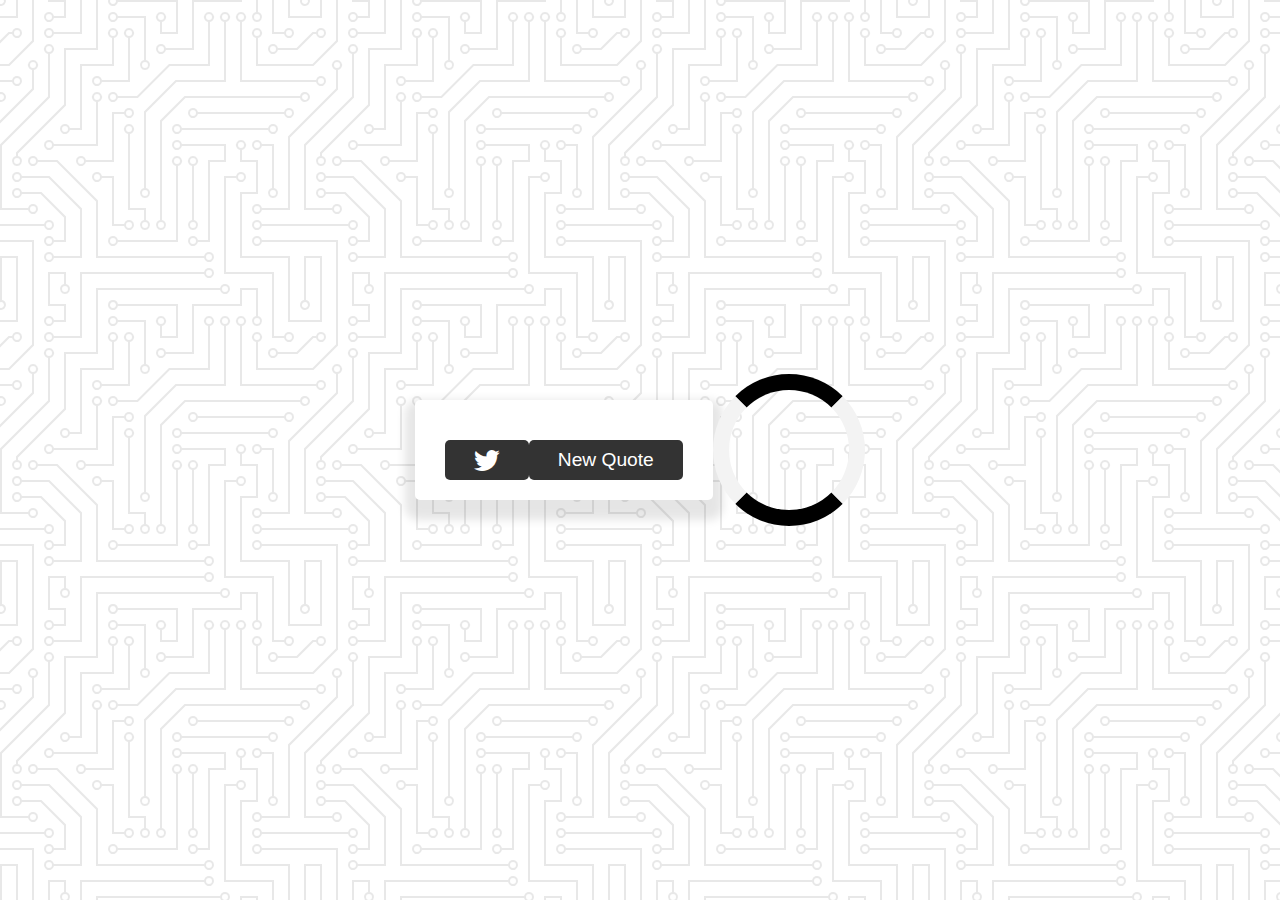
<file: quote_generator/index.html>
<!DOCTYPE html>
<html lang="en">
  <head>
    <meta charset="UTF-8" />
    <meta http-equiv="X-UA-Compatible" content="IE=edge" />
    <meta name="viewport" content="width=device-width, initial-scale=1.0" />
    <?xml version="1.0" encoding="UTF-8" standalone="no"?>
    <title>Quote Generator</title>
    <link
      rel="stylesheet"
      href="https://cdnjs.cloudflare.com/ajax/libs/font-awesome/6.1.1/css/all.min.css"
    />
    <link rel="stylesheet" href="./style.css" />
  </head>
  <body>
    <div class="quote_container" id="quote_container">
      <!-- Quote -->
      <div class="quote_text">
        <span id="quote"
          ><!--It is only with the heart that one can see rightly; what is essential is invisible to the eye.--></span
        >
      </div>
      <!-- Author -->
      <div class="quote_author">
        <span id="author"><!--Antoine de Saint Exupery--></span>
      </div>
      <!-- Buttons -->
      <div class="button_container">
        <button class="twitter_button" id="twitter" title="Tweet This!">
          <i class="fa-brands fa-twitter"></i>
        </button>
        <button id="new_quote" onclick="newQuote()">New Quote</button>
      </div>
    </div>
    <div class="loader" id="loader"></div>
    <!-- <script src="quotes.js"></script> -->
    <!-- <script src="app.js"></script> -->
    <script src="script.js"></script>
  </body>
</html>
</file>
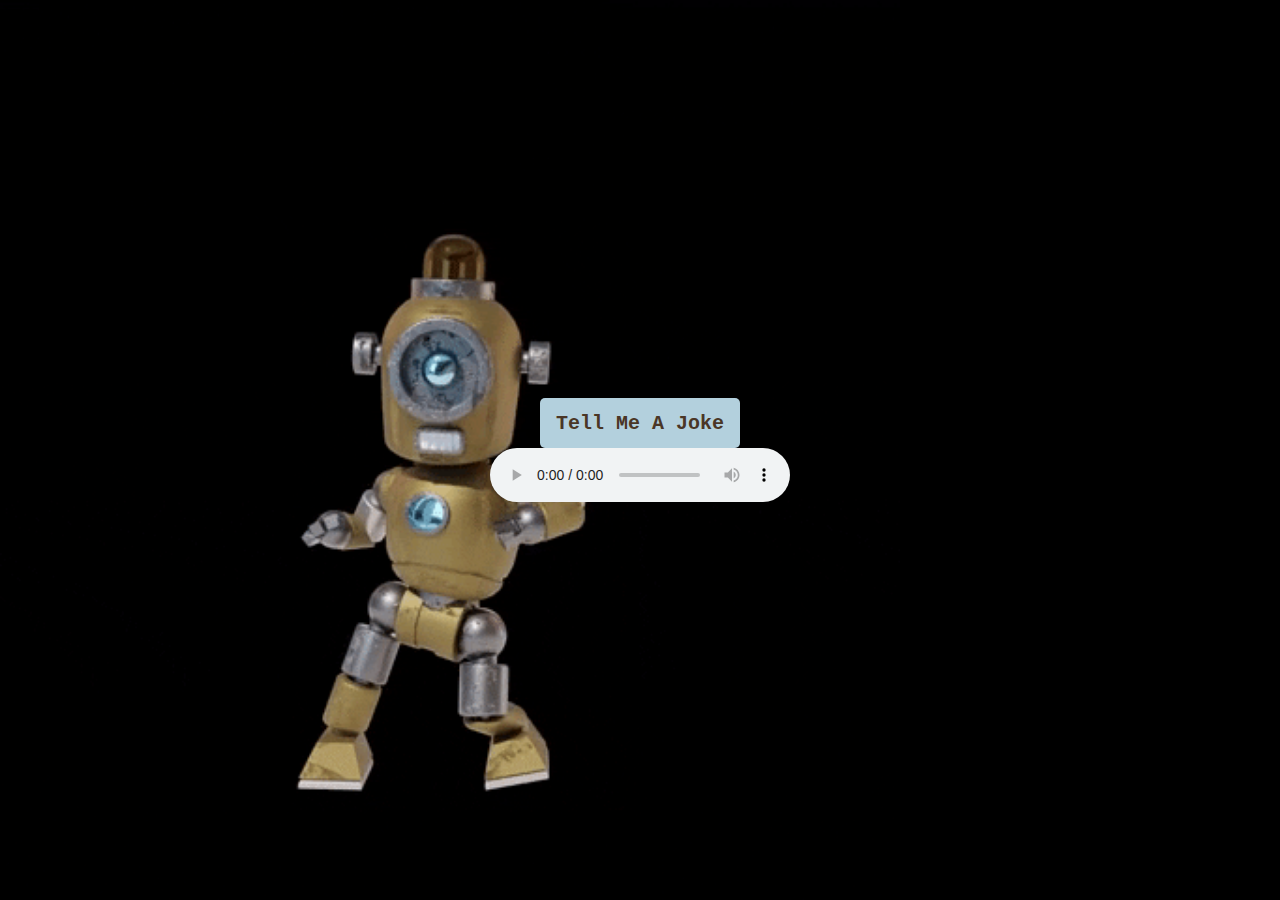
<file: joke_teller/joke_teller.html>
<!DOCTYPE html>
<html lang="en">
  <head>
    <meta charset="UTF-8" />
    <meta http-equiv="X-UA-Compatible" content="IE=edge" />
    <meta name="viewport" content="width=device-width, initial-scale=1.0" />
    <title>Joke Teller</title>
    <link rel="stylesheet" href="joke_teller.css" />
  </head>
  <body>
    <div class="container">
      <button id="button">Tell Me A Joke</button>
      <audio id="audio" controls></audio>
    </div>

    <script src="joke_teller.js"></script>
  </body>
</html>

<!--
<div style="width: 100%; height: 0; padding-bottom: 56%; position: relative">
  <iframe
    src="https://giphy.com/embed/cn2E4nKGGNb1eqAv3K"
    width="100%"
    height="100%"
    style="position: absolute"
    frameborder="0"
    class="giphy-embed"
    allowfullscreen
  ></iframe>
</div>
<p><a href="https://giphy.com/gifs/cn2E4nKGGNb1eqAv3K">via GIPHY</a></p>-->
</file>
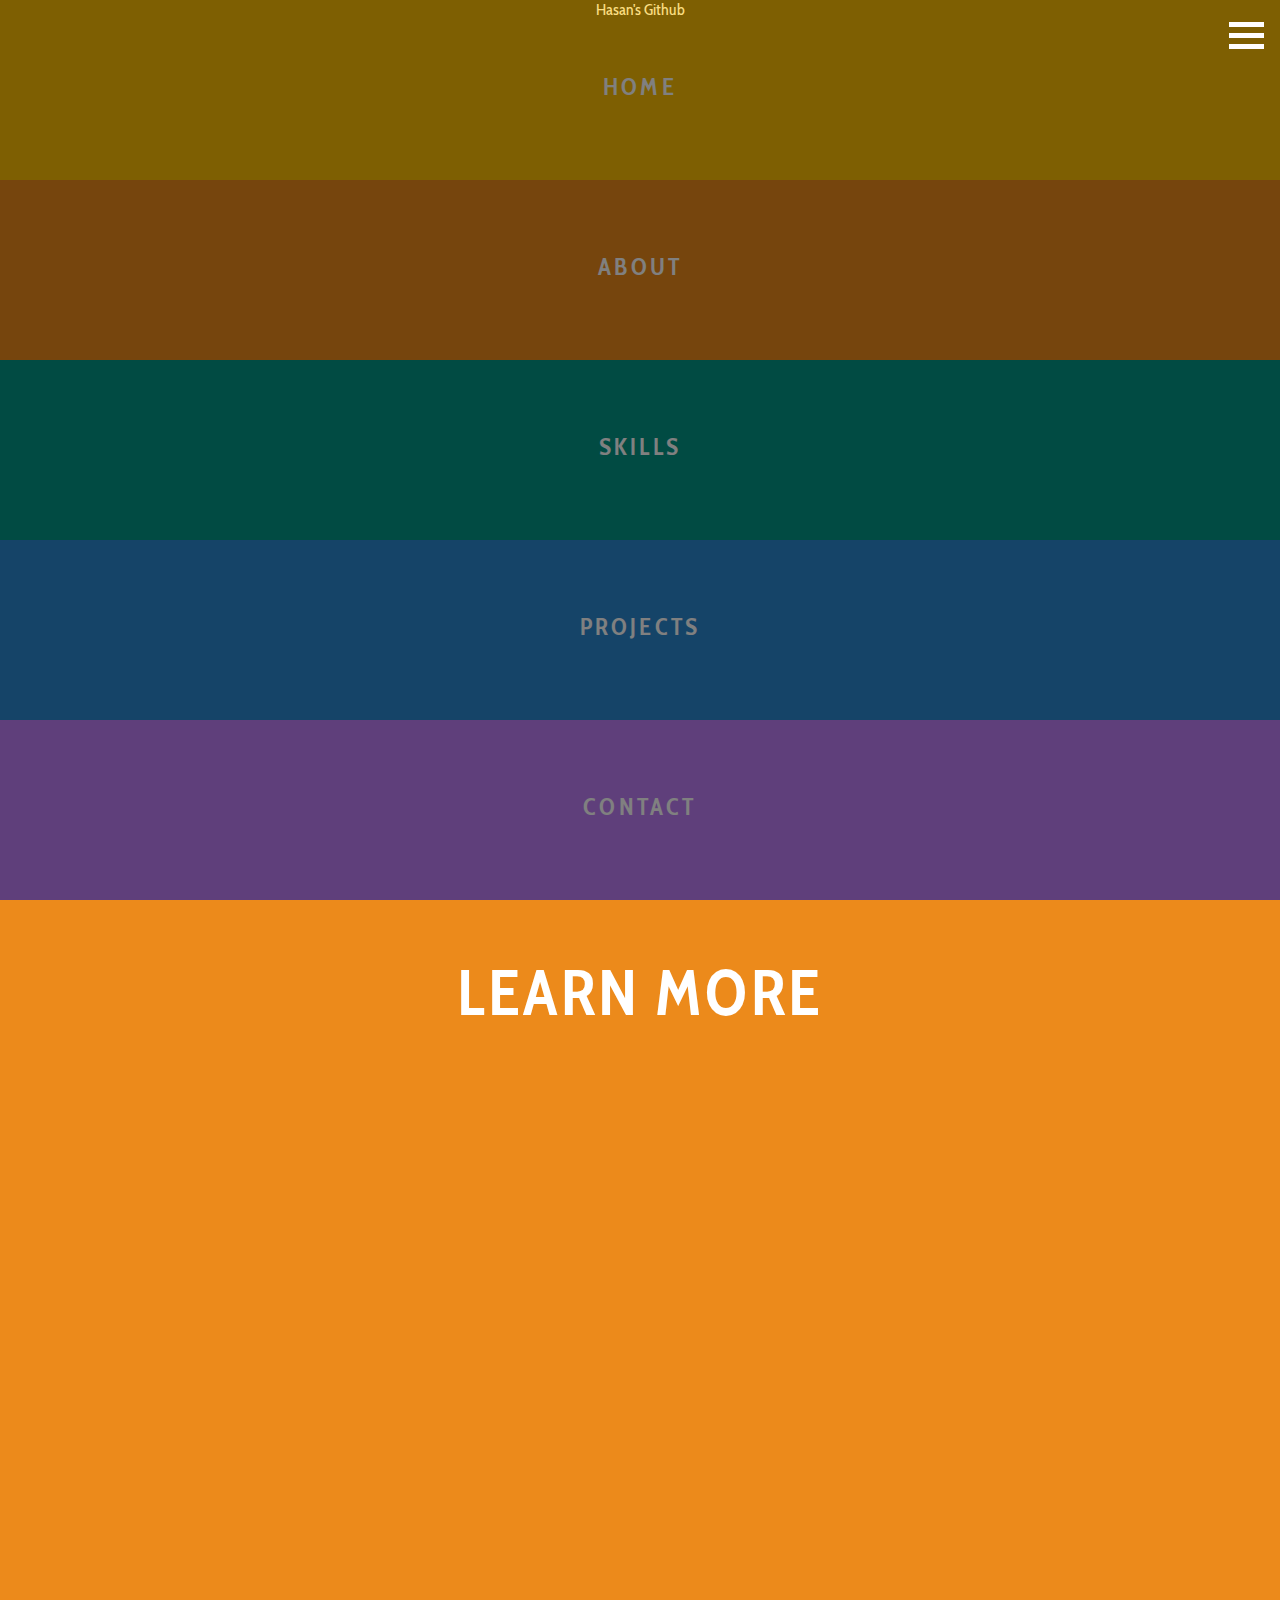
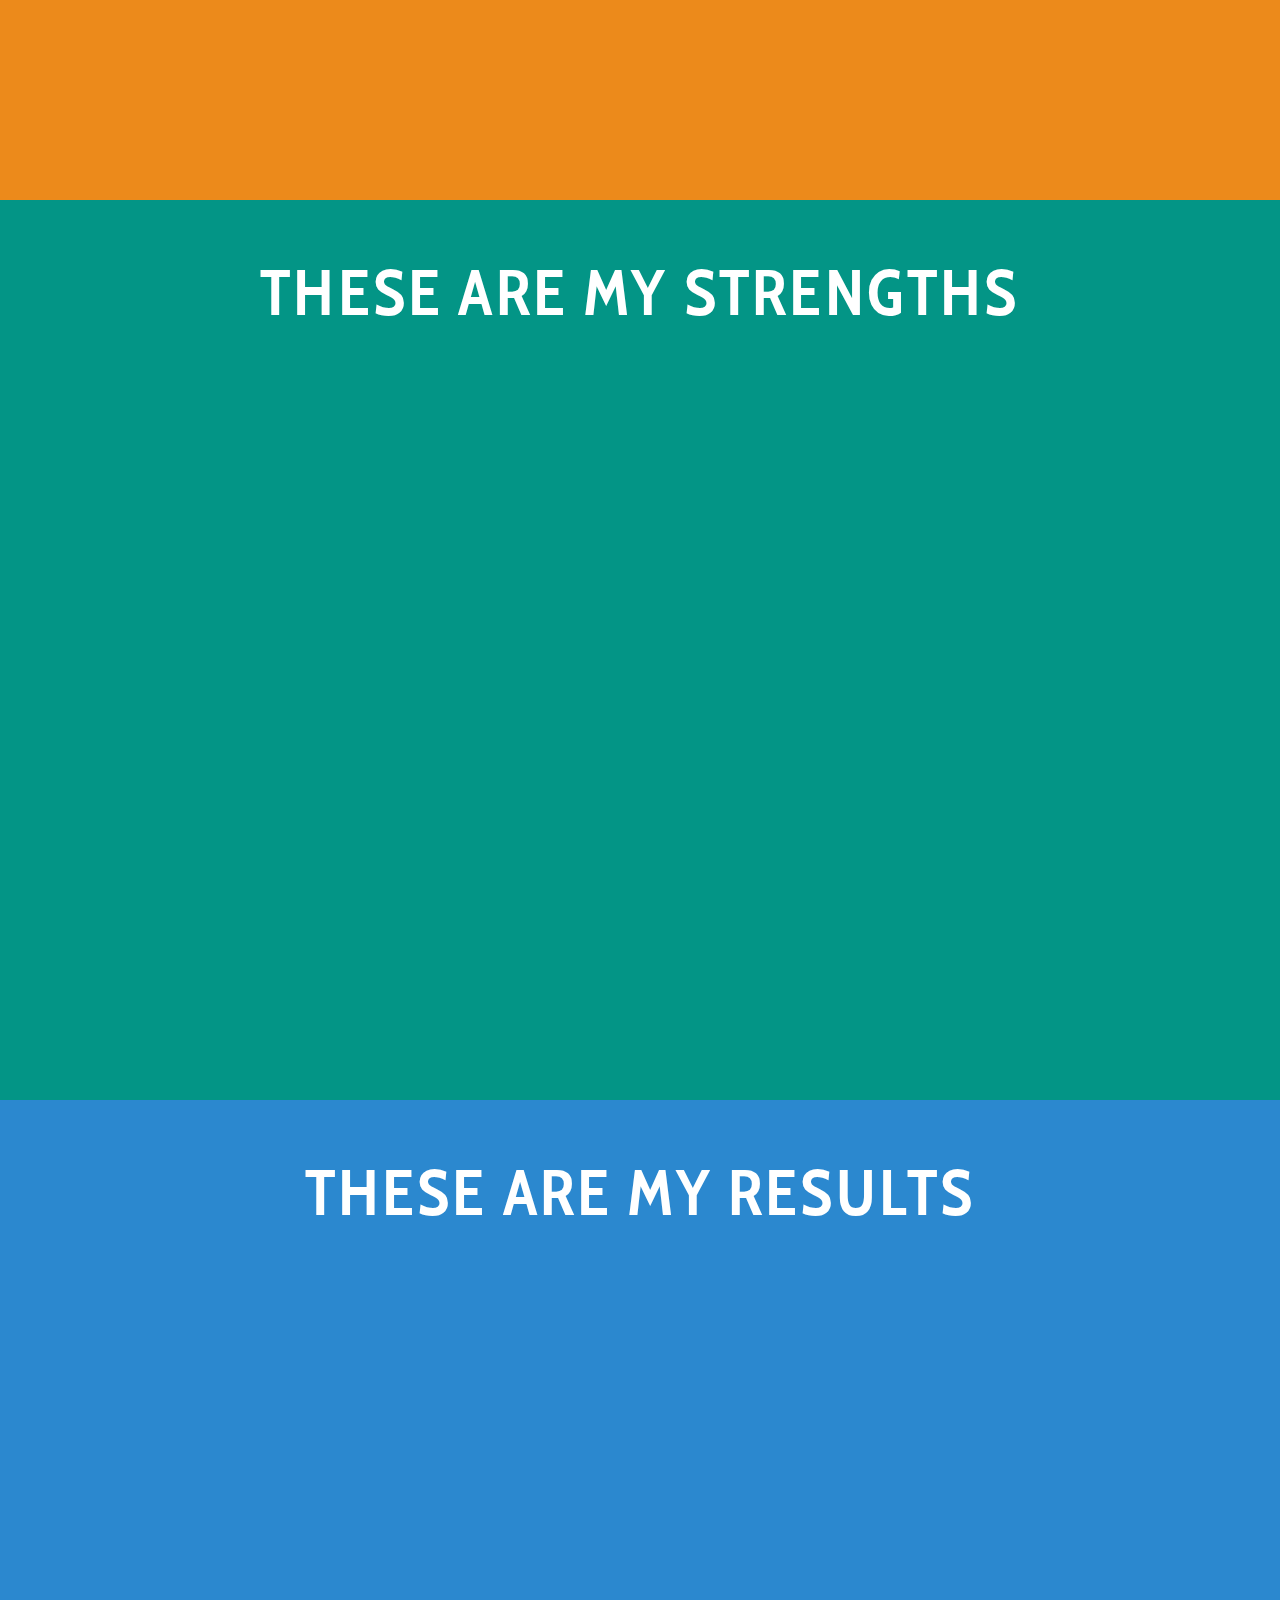
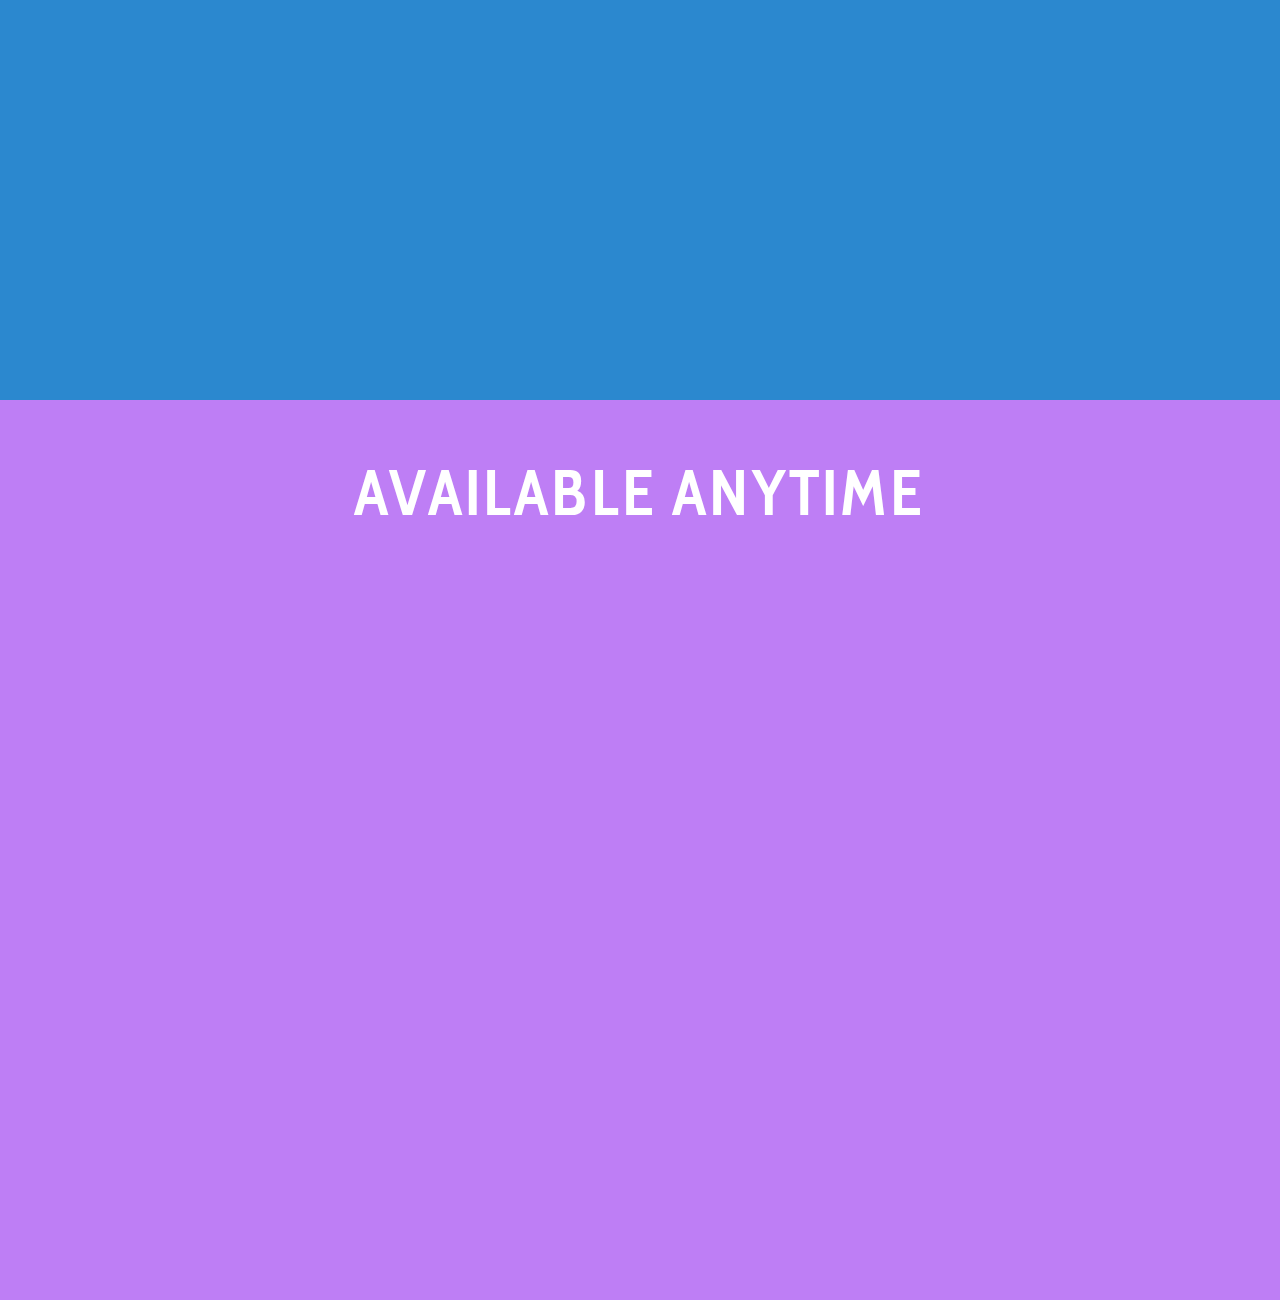
<file: nav_animation/nav_animation.html>
<!DOCTYPE html>
<html lang="en">
  <head>
    <meta charset="UTF-8" />
    <meta http-equiv="X-UA-Compatible" content="IE=edge" />
    <meta name="viewport" content="width=device-width, initial-scale=1.0" />
    <title>Animated Navigation</title>
    <link
      rel="stylesheet"
      href="https://cdnjs.cloudflare.com/ajax/libs/animate.css/4.1.1/animate.min.css"
    />
    <link rel="stylesheet" href="nav_animation.css" />
    <link rel="preconnect" href="https://fonts.gstatic.com" crossorigin />
    <link
      href="https://fonts.googleapis.com/css2?family=Cabin+Condensed&display=swap"
      rel="stylesheet"
    />
  </head>
  <body>
    <!--Menu Overlay-->
    <div class="overlay" id="overlay">
      <!--NAV Items-->
      <main role="main">
        <nav>
          <ul class="nav_list">
            <li
              class="nav_items animate__animated animate__slideInLeft animate__delay-1s"
            >
              <a href="#">Home</a>
            </li>
            <li
              class="nav_items animate__animated animate__slideInLeft animate__delay-2s"
            >
              <a href="#about">About</a>
            </li>
            <li
              class="nav_items animate__animated animate__slideInLeft animate__delay-3s"
            >
              <a href="#skills">Skills</a>
            </li>
            <li
              class="nav_items animate__animated animate__slideInLeft animate__delay-4s"
            >
              <a href="#projects">Projects</a>
            </li>
            <li
              class="nav_items animate__animated animate__slideInLeft animate__delay-5s"
            >
              <a href="#contact">Contact</a>
            </li>
          </ul>
        </nav>
      </main>
    </div>

    <!--MENU BARS-->
    <div class="menu_bars container" id="menu_bars" onclick="menuBars(this)">
      <div class="bar1"></div>
      <div class="bar2"></div>
      <div class="bar3"></div>
    </div>

    <!--SECTION-->
    <section id="home">
      <a href="https://github.com/hasanosman2020" target="_blank"
        >Hasan's Github</a
      >
    </section>
    <section id="about">
      <h2 class="section_heading">Learn More</h2>
    </section>
    <section id="skills">
      <h2 class="section_heading">These Are My Strengths</h2>
    </section>
    <section id="projects">
      <h2 class="section_heading">These Are My Results</h2>
    </section>
    <section id="contact">
      <h2 class="section_heading">Available Anytime</h2>
    </section>

    <script src="nav_animation.js"></script>
  </body>
</html>
</file>
<file: quote_generator/style.css>
@import url(http://fonts.googleapis.com/css?family=Montserrat&display=swap);

html {
    box-sizing: border-box
}

body {
    margin: 0;
    min-height: 100vh;
    background-color: #ffffff;
    background-image: url("data:image/svg+xml,%3Csvg xmlns='http://www.w3.org/2000/svg' viewBox='0 0 304 304' width='304' height='304'%3E%3Cpath fill='%23000000' fill-opacity='0.09' d='M44.1 224a5 5 0 1 1 0 2H0v-2h44.1zm160 48a5 5 0 1 1 0 2H82v-2h122.1zm57.8-46a5 5 0 1 1 0-2H304v2h-42.1zm0 16a5 5 0 1 1 0-2H304v2h-42.1zm6.2-114a5 5 0 1 1 0 2h-86.2a5 5 0 1 1 0-2h86.2zm-256-48a5 5 0 1 1 0 2H0v-2h12.1zm185.8 34a5 5 0 1 1 0-2h86.2a5 5 0 1 1 0 2h-86.2zM258 12.1a5 5 0 1 1-2 0V0h2v12.1zm-64 208a5 5 0 1 1-2 0v-54.2a5 5 0 1 1 2 0v54.2zm48-198.2V80h62v2h-64V21.9a5 5 0 1 1 2 0zm16 16V64h46v2h-48V37.9a5 5 0 1 1 2 0zm-128 96V208h16v12.1a5 5 0 1 1-2 0V210h-16v-76.1a5 5 0 1 1 2 0zm-5.9-21.9a5 5 0 1 1 0 2H114v48H85.9a5 5 0 1 1 0-2H112v-48h12.1zm-6.2 130a5 5 0 1 1 0-2H176v-74.1a5 5 0 1 1 2 0V242h-60.1zm-16-64a5 5 0 1 1 0-2H114v48h10.1a5 5 0 1 1 0 2H112v-48h-10.1zM66 284.1a5 5 0 1 1-2 0V274H50v30h-2v-32h18v12.1zM236.1 176a5 5 0 1 1 0 2H226v94h48v32h-2v-30h-48v-98h12.1zm25.8-30a5 5 0 1 1 0-2H274v44.1a5 5 0 1 1-2 0V146h-10.1zm-64 96a5 5 0 1 1 0-2H208v-80h16v-14h-42.1a5 5 0 1 1 0-2H226v18h-16v80h-12.1zm86.2-210a5 5 0 1 1 0 2H272V0h2v32h10.1zM98 101.9V146H53.9a5 5 0 1 1 0-2H96v-42.1a5 5 0 1 1 2 0zM53.9 34a5 5 0 1 1 0-2H80V0h2v34H53.9zm60.1 3.9V66H82v64H69.9a5 5 0 1 1 0-2H80V64h32V37.9a5 5 0 1 1 2 0zM101.9 82a5 5 0 1 1 0-2H128V37.9a5 5 0 1 1 2 0V82h-28.1zm16-64a5 5 0 1 1 0-2H146v44.1a5 5 0 1 1-2 0V18h-26.1zm102.2 270a5 5 0 1 1 0 2H98v14h-2v-16h124.1zM242 149.9V160h16v34h-16v62h48v48h-2v-46h-48v-66h16v-30h-16v-12.1a5 5 0 1 1 2 0zM53.9 18a5 5 0 1 1 0-2H64V2H48V0h18v18H53.9zm112 32a5 5 0 1 1 0-2H192V0h50v2h-48v48h-28.1zm-48-48a5 5 0 0 1-9.8-2h2.07a3 3 0 1 0 5.66 0H178v34h-18V21.9a5 5 0 1 1 2 0V32h14V2h-58.1zm0 96a5 5 0 1 1 0-2H137l32-32h39V21.9a5 5 0 1 1 2 0V66h-40.17l-32 32H117.9zm28.1 90.1a5 5 0 1 1-2 0v-76.51L175.59 80H224V21.9a5 5 0 1 1 2 0V82h-49.59L146 112.41v75.69zm16 32a5 5 0 1 1-2 0v-99.51L184.59 96H300.1a5 5 0 0 1 3.9-3.9v2.07a3 3 0 0 0 0 5.66v2.07a5 5 0 0 1-3.9-3.9H185.41L162 121.41v98.69zm-144-64a5 5 0 1 1-2 0v-3.51l48-48V48h32V0h2v50H66v55.41l-48 48v2.69zM50 53.9v43.51l-48 48V208h26.1a5 5 0 1 1 0 2H0v-65.41l48-48V53.9a5 5 0 1 1 2 0zm-16 16V89.41l-34 34v-2.82l32-32V69.9a5 5 0 1 1 2 0zM12.1 32a5 5 0 1 1 0 2H9.41L0 43.41V40.6L8.59 32h3.51zm265.8 18a5 5 0 1 1 0-2h18.69l7.41-7.41v2.82L297.41 50H277.9zm-16 160a5 5 0 1 1 0-2H288v-71.41l16-16v2.82l-14 14V210h-28.1zm-208 32a5 5 0 1 1 0-2H64v-22.59L40.59 194H21.9a5 5 0 1 1 0-2H41.41L66 216.59V242H53.9zm150.2 14a5 5 0 1 1 0 2H96v-56.6L56.6 162H37.9a5 5 0 1 1 0-2h19.5L98 200.6V256h106.1zm-150.2 2a5 5 0 1 1 0-2H80v-46.59L48.59 178H21.9a5 5 0 1 1 0-2H49.41L82 208.59V258H53.9zM34 39.8v1.61L9.41 66H0v-2h8.59L32 40.59V0h2v39.8zM2 300.1a5 5 0 0 1 3.9 3.9H3.83A3 3 0 0 0 0 302.17V256h18v48h-2v-46H2v42.1zM34 241v63h-2v-62H0v-2h34v1zM17 18H0v-2h16V0h2v18h-1zm273-2h14v2h-16V0h2v16zm-32 273v15h-2v-14h-14v14h-2v-16h18v1zM0 92.1A5.02 5.02 0 0 1 6 97a5 5 0 0 1-6 4.9v-2.07a3 3 0 1 0 0-5.66V92.1zM80 272h2v32h-2v-32zm37.9 32h-2.07a3 3 0 0 0-5.66 0h-2.07a5 5 0 0 1 9.8 0zM5.9 0A5.02 5.02 0 0 1 0 5.9V3.83A3 3 0 0 0 3.83 0H5.9zm294.2 0h2.07A3 3 0 0 0 304 3.83V5.9a5 5 0 0 1-3.9-5.9zm3.9 300.1v2.07a3 3 0 0 0-1.83 1.83h-2.07a5 5 0 0 1 3.9-3.9zM97 100a3 3 0 1 0 0-6 3 3 0 0 0 0 6zm0-16a3 3 0 1 0 0-6 3 3 0 0 0 0 6zm16 16a3 3 0 1 0 0-6 3 3 0 0 0 0 6zm16 16a3 3 0 1 0 0-6 3 3 0 0 0 0 6zm0 16a3 3 0 1 0 0-6 3 3 0 0 0 0 6zm-48 32a3 3 0 1 0 0-6 3 3 0 0 0 0 6zm16 16a3 3 0 1 0 0-6 3 3 0 0 0 0 6zm32 48a3 3 0 1 0 0-6 3 3 0 0 0 0 6zm-16 16a3 3 0 1 0 0-6 3 3 0 0 0 0 6zm32-16a3 3 0 1 0 0-6 3 3 0 0 0 0 6zm0-32a3 3 0 1 0 0-6 3 3 0 0 0 0 6zm16 32a3 3 0 1 0 0-6 3 3 0 0 0 0 6zm32 16a3 3 0 1 0 0-6 3 3 0 0 0 0 6zm0-16a3 3 0 1 0 0-6 3 3 0 0 0 0 6zm-16-64a3 3 0 1 0 0-6 3 3 0 0 0 0 6zm16 0a3 3 0 1 0 0-6 3 3 0 0 0 0 6zm16 96a3 3 0 1 0 0-6 3 3 0 0 0 0 6zm0 16a3 3 0 1 0 0-6 3 3 0 0 0 0 6zm16 16a3 3 0 1 0 0-6 3 3 0 0 0 0 6zm16-144a3 3 0 1 0 0-6 3 3 0 0 0 0 6zm0 32a3 3 0 1 0 0-6 3 3 0 0 0 0 6zm16-32a3 3 0 1 0 0-6 3 3 0 0 0 0 6zm16-16a3 3 0 1 0 0-6 3 3 0 0 0 0 6zm-96 0a3 3 0 1 0 0-6 3 3 0 0 0 0 6zm0 16a3 3 0 1 0 0-6 3 3 0 0 0 0 6zm16-32a3 3 0 1 0 0-6 3 3 0 0 0 0 6zm96 0a3 3 0 1 0 0-6 3 3 0 0 0 0 6zm-16-64a3 3 0 1 0 0-6 3 3 0 0 0 0 6zm16-16a3 3 0 1 0 0-6 3 3 0 0 0 0 6zm-32 0a3 3 0 1 0 0-6 3 3 0 0 0 0 6zm0-16a3 3 0 1 0 0-6 3 3 0 0 0 0 6zm-16 0a3 3 0 1 0 0-6 3 3 0 0 0 0 6zm-16 0a3 3 0 1 0 0-6 3 3 0 0 0 0 6zm-16 0a3 3 0 1 0 0-6 3 3 0 0 0 0 6zM49 36a3 3 0 1 0 0-6 3 3 0 0 0 0 6zm-32 0a3 3 0 1 0 0-6 3 3 0 0 0 0 6zm32 16a3 3 0 1 0 0-6 3 3 0 0 0 0 6zM33 68a3 3 0 1 0 0-6 3 3 0 0 0 0 6zm16-48a3 3 0 1 0 0-6 3 3 0 0 0 0 6zm0 240a3 3 0 1 0 0-6 3 3 0 0 0 0 6zm16 32a3 3 0 1 0 0-6 3 3 0 0 0 0 6zm-16-64a3 3 0 1 0 0-6 3 3 0 0 0 0 6zm0 16a3 3 0 1 0 0-6 3 3 0 0 0 0 6zm-16-32a3 3 0 1 0 0-6 3 3 0 0 0 0 6zm80-176a3 3 0 1 0 0-6 3 3 0 0 0 0 6zm16 0a3 3 0 1 0 0-6 3 3 0 0 0 0 6zm-16-16a3 3 0 1 0 0-6 3 3 0 0 0 0 6zm32 48a3 3 0 1 0 0-6 3 3 0 0 0 0 6zm16-16a3 3 0 1 0 0-6 3 3 0 0 0 0 6zm0-32a3 3 0 1 0 0-6 3 3 0 0 0 0 6zm112 176a3 3 0 1 0 0-6 3 3 0 0 0 0 6zm-16 16a3 3 0 1 0 0-6 3 3 0 0 0 0 6zm0 16a3 3 0 1 0 0-6 3 3 0 0 0 0 6zm0 16a3 3 0 1 0 0-6 3 3 0 0 0 0 6zM17 180a3 3 0 1 0 0-6 3 3 0 0 0 0 6zm0 16a3 3 0 1 0 0-6 3 3 0 0 0 0 6zm0-32a3 3 0 1 0 0-6 3 3 0 0 0 0 6zm16 0a3 3 0 1 0 0-6 3 3 0 0 0 0 6zM17 84a3 3 0 1 0 0-6 3 3 0 0 0 0 6zm32 64a3 3 0 1 0 0-6 3 3 0 0 0 0 6zm16-16a3 3 0 1 0 0-6 3 3 0 0 0 0 6z'%3E%3C/path%3E%3C/svg%3E");
color: #000;
font-family: Montserrat, sans-serif;
font-weight: 500;
text-align: center;
display: flex;
align-items: center;
justify-content: center
}
.quote_container {
    width: auto;
    max-width: 900px;
    padding: 20px 30px;
    border-radius: 5px;
    background-color: rgb(255, 255, 255);
    box-shadow: 0 10px 10px 10px rgba(0, 0, 0, 0.1);
}
.quote_text {
    font-size: 1.8rem;
}
.long_quote {
    font-size: 1.2rem;
}
.quote_author {
    font-size: 1.2rem;
    font-weight: 400;
    font-style: italic;
    color: #000;
    margin-top: 20px;
    text-align: right;
}
.button_container {
    margin-top: 20px;
    display: flex;
    justify-content: space-between;
}
button {
    cursor: pointer;
    font-size: 1.2rem;
    height: 2.5rem;
    border: none;
    border-radius: 5px;
    color: #fff;
    background: #333;
    outline: none;
    padding: 0.5rem 1.8rem;
    box-shadow:rgba(121, 121, 121, 0.65);
}
button:hover {
    filter: brightness(150%);
}
button:active {
    transform: translate(0, 0.3rem);
    box-shadow: 0 0.1rem rgba(255, 255, 255, 0.65);
}
    .twitter_button:hover {
        color: #38a1f3;
    }
    .fa-twitter {
        font-size: 1.6rem;
    }

    /* Loader */
    .loader {
        border: 16px solid #f3f3f3;
        border-top: 16px solid black;
        border-bottom: 16px solid black;
        border-radius: 50%;
        width: 120px;
        height: 120px;
        animation: spin 2s linear infinite;
    }
    @keyframes spin {
        0% {transform: rotate(0deg); }
        100% {transform: rotate(360deg);}
    }

/* Media Queries */
@media screen and (max-width: 1000px) {
    .quote_container {
        margin: auto 10px;
    }
    .quote_text {
    font-size: 1.5rem;
}
.long_quote {
    font-size: 1rem;
}
}
</file>
<file: joke_teller/joke_teller.css>
html {
    box-sizing: border-box;
}
body {
    margin: 0;
    background: black;
}
.container {
    height: 100vh;
    width: 100vw;
    display: flex;
    justify-content: center;
    align-items: center;
    flex-direction: column;
    background: url('./joke_teller.gif');
    background-size: contain;
    background-position: left center;
    background-repeat: no-repeat; 
}
button { 
    cursor: pointer;
    outline: none;
    width: 200px;
    height: 50px;
    font-family: 'Courier New', Courier, monospace;
    font-size: 20px;
    font-weight: bold;
    color: #4A3626;
    background: #B3D0DD;
    border: none;
    border-radius: 5px;
    box-shadow: 2px 2px 20px 10px rgba(0, 0, 0, 0.3);
}
    button:hover {
        filter: brightness(95%);
    }
    button:active {
        transform: scale(0.90);
    }
    button:disabled {
        cursor: default;
        filter: brightness(40%);
    }




/*Media Query: tablet or smaller*/
@media screen and (max-width: 1000px){
    .container {
        background-size: cover;
        background-position: center center;
    }
    .button {
        box-shadow: 5px 5px 30px 20px rgba(255, 255, 255, 0.7);
    }
}
</file>
<file: nav_animation/nav_animation.css>
@import url('https://fonts.googleapis.com/css2?family=Cabin+Condensed&display=swap');


:root {
    --clr-primary: #fff;
    --clr-yellow: #fcbe05;
    --clr-orange: #ec8a1b;
    --clr-teal: #039586;
    --clr-blue: #2b88cf;
    --clr-purple: #be7ef5;
    --animate-duration: 1s;
}
html {
    box-sizing: border-box;
}
body {
    margin: 0;
    font-family: 'Cabin Condensed', sans-serif;
    background: #000;
}
a {
    text-decoration: none;
    color: #fff;
}

/***** MENU OVERLAY *****/
.overlay {
    position: fixed;
    top: 0;
    left: 0;
    width: 100%;
    height: 100%;
    background: rgba(0, 0, 0, 0.6);
    z-index: 100;
    opacity: 0.5;
    /*transform: translateX(-100vw);
    visibility: hidden;*/
    transition: all 0.5s ease-in-out;
}

/***** NAV MENU ITEMS *****/
nav,
nav ul {
    padding: 0;
    margin: 0;
    height: 100vh;
}
nav ul {
    display: flex;
    flex-direction: column;
    justify-content: stretch;
    list-style: none;
}
nav ul li {
    height: 20%;
    overflow: hidden;
}
nav ul li a {
    display: block;
    position: relative;
    top: 40%;
    font-size: 1.5rem;
    font-weight: 700;
    font-family: 'Cabin Condensed', sans-serif;
    text-align: center;
    text-transform: uppercase;
    letter-spacing: 0.2rem;
    color: var(--clr-primary);
    transition: all 0.3s ease-in-out;
}
nav ul li a:hover {
    transform: scale(1.5);
}
nav li a::before{
    content: '';
    width: 30vw;
    height: 3px;
    background-color: #fff;
    position: absolute;
    top: 0%;
    left: 0;
    transform: translateX(-100%);
    transition: all 0.3s ease-in-out;
    opacity: 0;
}
nav li a:hover::before{
    transform: translateX(0);
opacity: 1;
}
nav li:nth-of-type(1){
    background-color: var(--clr-yellow);
}
nav li:nth-of-type(2){
    background-color: var(--clr-orange);
}
nav li:nth-of-type(3){
    background-color: var(--clr-teal);
}
nav li:nth-of-type(4){
    background-color: var(--clr-blue);
}
nav li:nth-of-type(5){
    background-color: var(--clr-purple);
}


/***** HAMBURGER MENU / MENU BARS *****/
.container {
    display: inline-block;
    cursor: pointer;
    position: absolute;
    top: 1rem;
    right: 1rem;
    z-index: 200;
}
.bar1, .bar2, .bar3 {
    width: 35px;
    height: 5px;
    background-color: #fff;
    margin: 6px 0;
    transition: 0.4s;
    
}
.change .bar1 {
    -webkit-transform: rotate(-45deg) translate(-9px, 6px);
    transform: rotate(-45deg) translate(-9px, 6px);
}
.change .bar2 {
    opacity: 0;
}
.change .bar3 {
    -webkit-transform: rotate(45deg) translate(-8px, -8px);
    transform: rotate(45deg) translate(-8px, -8px);
}

/***** SECTION *****/
section {
    height: 100vh;
    display: flex;
    justify-content: stretch;
    align-items: center;
    flex-direction: column;
}
section h2{
    font-size: 4rem;
    font-weight: 700;
    text-transform: uppercase;
    letter-spacing: 0.2rem;
    color: var(--clr-primary);
    margin-bottom: 1rem;
}
section#about {
    background-color: var(--clr-orange);
}
section#skills{
    background-color: var(--clr-teal);
}
section#projects {
    background-color: var(--clr-blue);
}
section#contact {
    background-color: var(--clr-purple);
}
</file>
